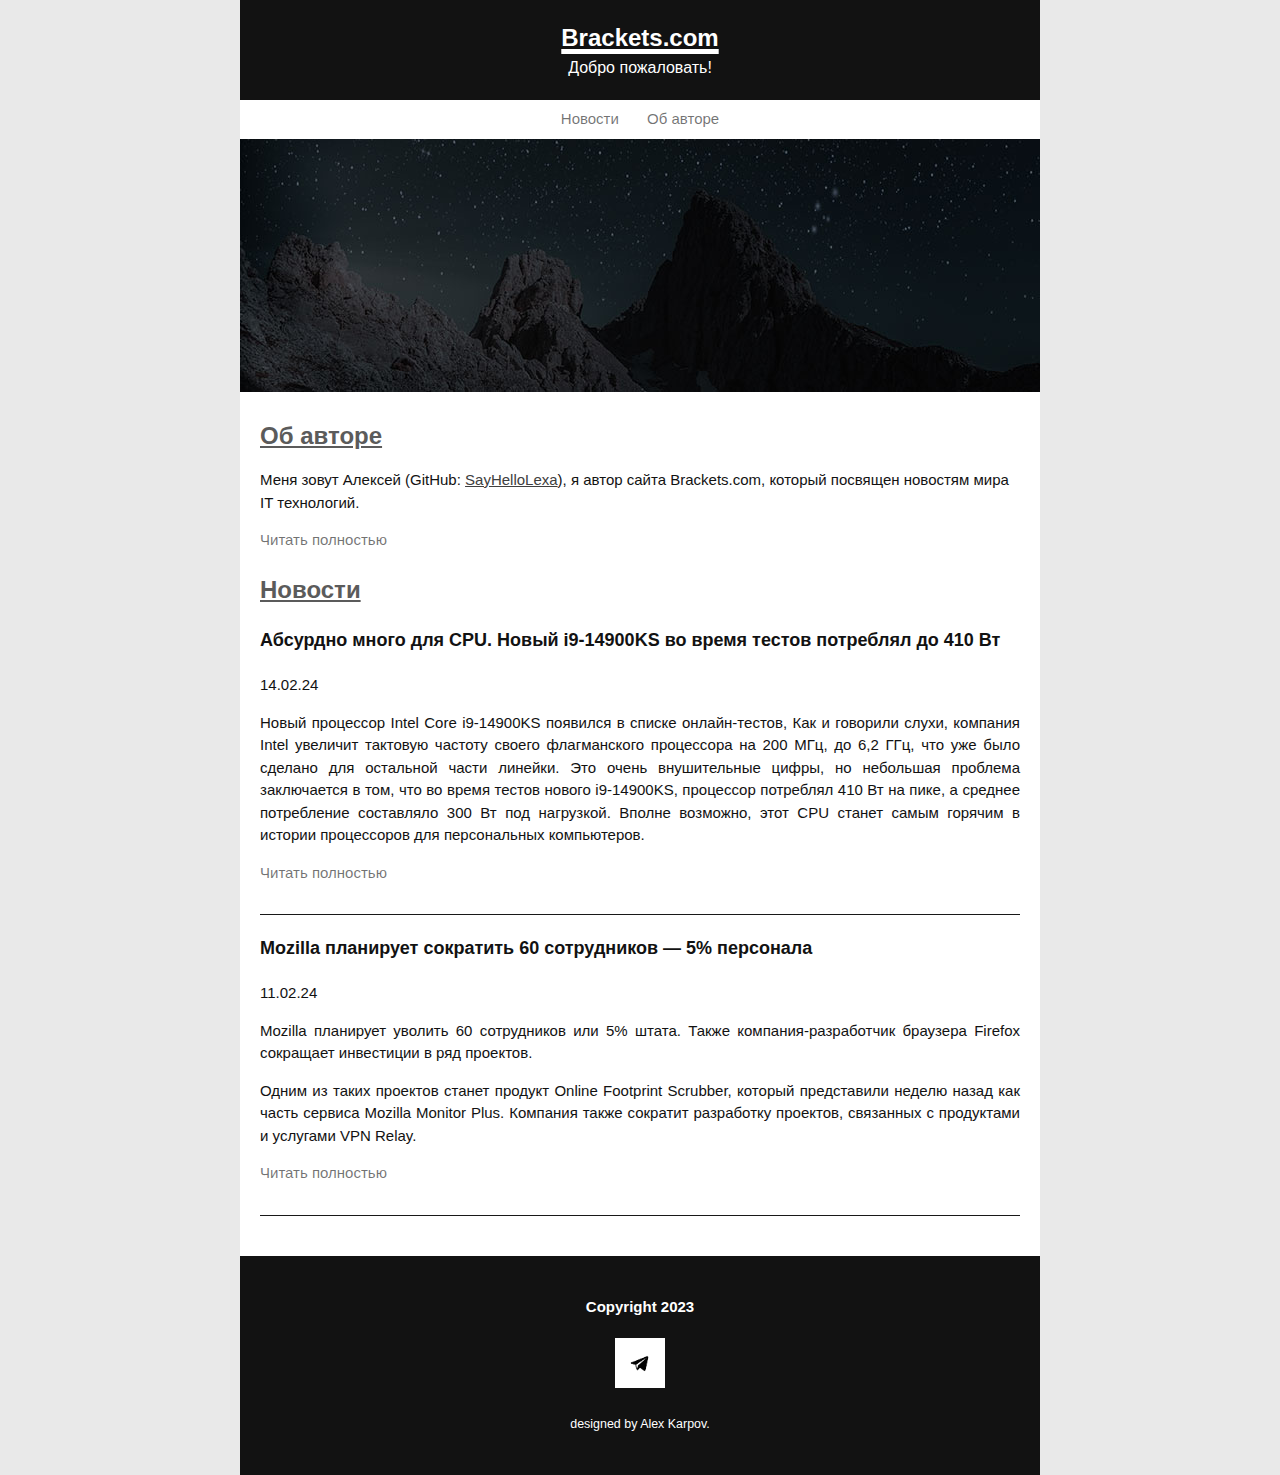
<file: simple-page/index.html>
<!DOCTYPE html>
<html>
  <head>
    <meta charset="UTF-8">
    <link rel="stylesheet" href="style.css">
    <title>Brackets-главная</title>
  </head>
  <body>
    <div class="page">
      <div class="header">
        <h1 class="header-title">Brackets.com</h1>
        <h2 class="header-subtitle">Добро пожаловать!</h2>
      </div>
      <div class="nav">
        <a href="#content-title" class="nav-link">Новости</a>
        <a href="about.html" target="_blank" class="nav-link">Об авторе</a>
      </div>
      <img src="img/intro.jpg" alt="intro">
      <div class="content">
        <h3 class="content-title">Об авторе</h3>
        <div class="content-text">
          <p>
            Меня зовут Алексей (GitHub: <a class="git" href="https://github.com/SayHelloLexa" target="_blank">SayHelloLexa</a>), я автор сайта Brackets.com,
            который посвящен новостям мира IT технологий.
          </p>
          <a href="about.html" target="_blank" class="read-more">Читать полностью</a>
        </div>
        <h3 class="content-title">Новости</h3>
        <div class="article">
          <h4 class="article-title"><a class ="article-title-link" href="news1.html">Абсурдно много для CPU. Новый i9-14900KS во время тестов потреблял до 410 Вт</a></h4>
          <div class="article-date">14.02.24</div>
          <div class="article-text">
            <p>
              Новый процессор Intel Core i9-14900KS появился в списке онлайн-тестов, Как и говорили слухи, 
              компания Intel увеличит тактовую частоту своего флагманского процессора на 200 МГц, до 6,2 ГГц, 
              что уже было сделано для остальной части линейки. Это очень внушительные цифры, 
              но небольшая проблема заключается в том, что во время тестов нового i9-14900KS, процессор потреблял 
              410 Вт на пике, а среднее потребление составляло 300 Вт под нагрузкой.
              Вполне возможно, этот CPU станет самым горячим в истории процессоров для персональных компьютеров.
            </p>
          </div>
          <a href="news1.html" class="read-more-news">Читать полностью</a>
        </div>
        <div class="article">
          <h4 class="article-title"><a class="article-title-link" href="news2.html">Mozilla планирует сократить 60 сотрудников — 5% персонала</a></h4>
          <div class="article-date">11.02.24</div>
          <div class="article-text">
            <p>
              Mozilla планирует уволить 60 сотрудников или 5% штата. Также компания-разработчик браузера Firefox сокращает инвестиции в ряд проектов.
            </p>
            <p>
              Одним из таких проектов станет продукт Online Footprint Scrubber, который представили неделю назад как часть сервиса Mozilla Monitor Plus. Компания 
              также сократит разработку проектов, связанных с продуктами и услугами VPN Relay.
            </p>
          </div>
          <a href="news2.html" class="read-more-news">Читать полностью</a>
        </div>
      </div>
      <div class="footer">
        <h4>Copyright 2023</h4>
        <a href="https://t.me/sayhellolexa" target="_blank" title="Связь с автором"><img class="telegram-logo" src="img/telegram.jpg" alt="telegram"></a>
        <h5 class="designed">designed by Alex Karpov.</h5>
      </div>
    </div>
  </body>
</html>
</file>
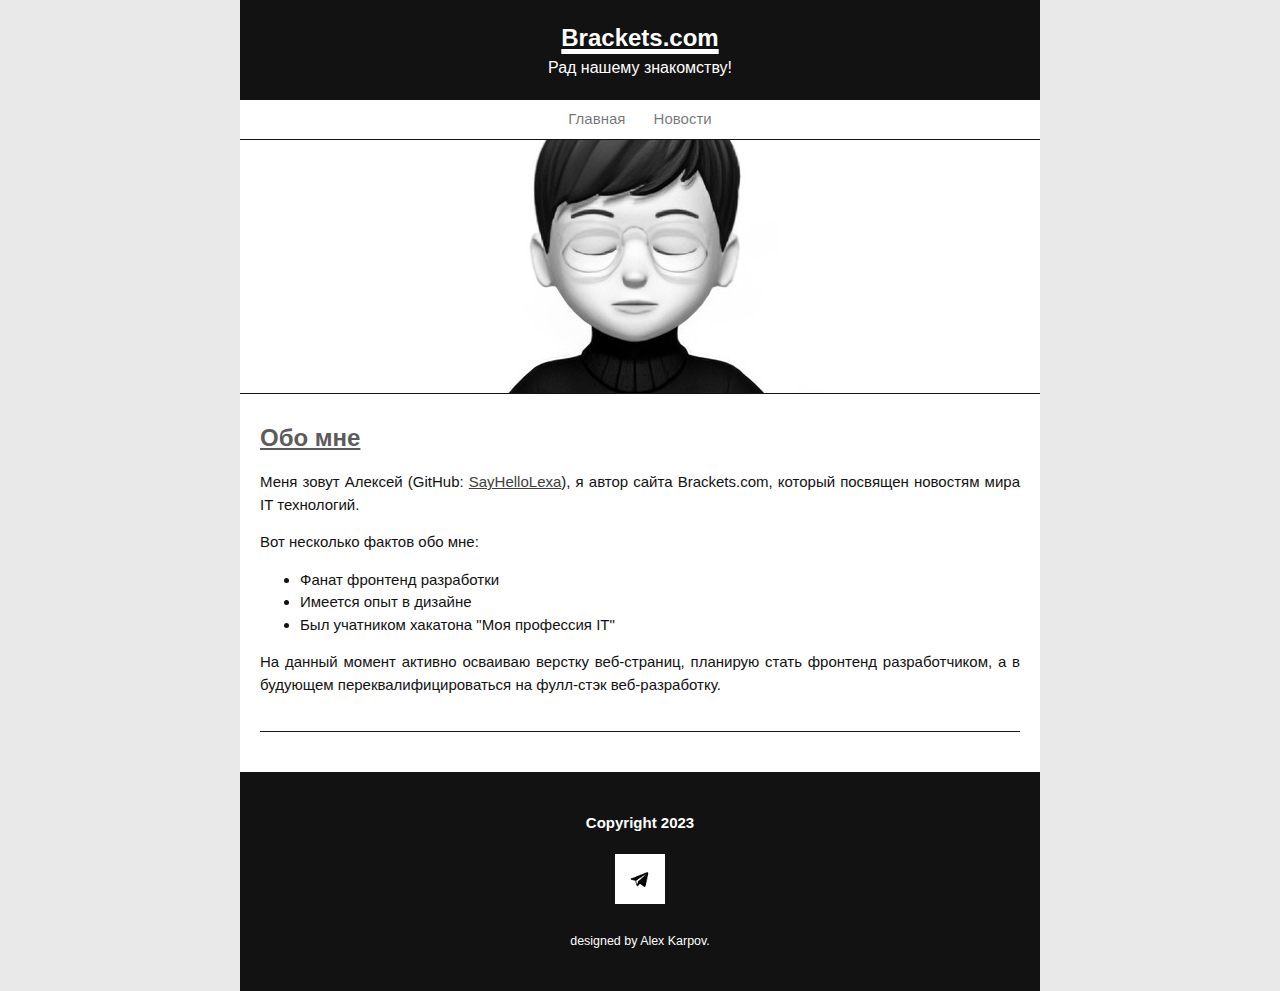
<file: simple-page/about.html>
<!DOCTYPE html>
<html>
  <head>
    <meta charset="UTF-8">
    <link rel="stylesheet" href="style.css">
    <title>Brackets-об авторе</title>
  </head>
  <body>
    <div class="page">
      <div class="header">
        <h1 class="header-title">Brackets.com</h1>
        <h2 class="header-subtitle">Рад нашему знакомству!</h2>
      </div>
      <div class="nav">
        <a href="index.html" class="nav-link">Главная</a>
        <a href="#content-title" target="_blank" class="nav-link">Новости</a>
      </div>
      <img class="author" src="img/alex.jpg" alt="intro">
      <div class="content">
        <h3 class="content-title">Обо мне</h3>
        <div class="article">
        <p>
          Меня зовут Алексей (GitHub: <a class="git" href="https://github.com/SayHelloLexa" target="_blank">SayHelloLexa</a>), я автор сайта Brackets.com,
          который посвящен новостям мира IT технологий. 
        </p>
        <p>
          Вот несколько фактов обо мне:
        </p>
        <ul>
          <li>Фанат фронтенд разработки</li>
          <li>Имеется опыт в дизайне</li>
          <li>Был учатником хакатона "Моя профессия IT"</li>
        </ul>
        <p>
          На данный момент активно осваиваю верстку веб-страниц, планирую стать
          фронтенд разработчиком, а в будующем переквалифицироваться на фулл-стэк 
          веб-разработку.
        </p>
      </div>
      </div>
      <div class="footer">
        <h4>Copyright 2023</h4>
        <a href="https://t.me/sayhellolexa" target="_blank" title="Связь с автором"><img class="telegram-logo" src="img/telegram.jpg" alt="telegram"></a>
        <h5 class="designed">designed by Alex Karpov.</h5>
      </div>
    </div>
  </body>
</html>
</file>
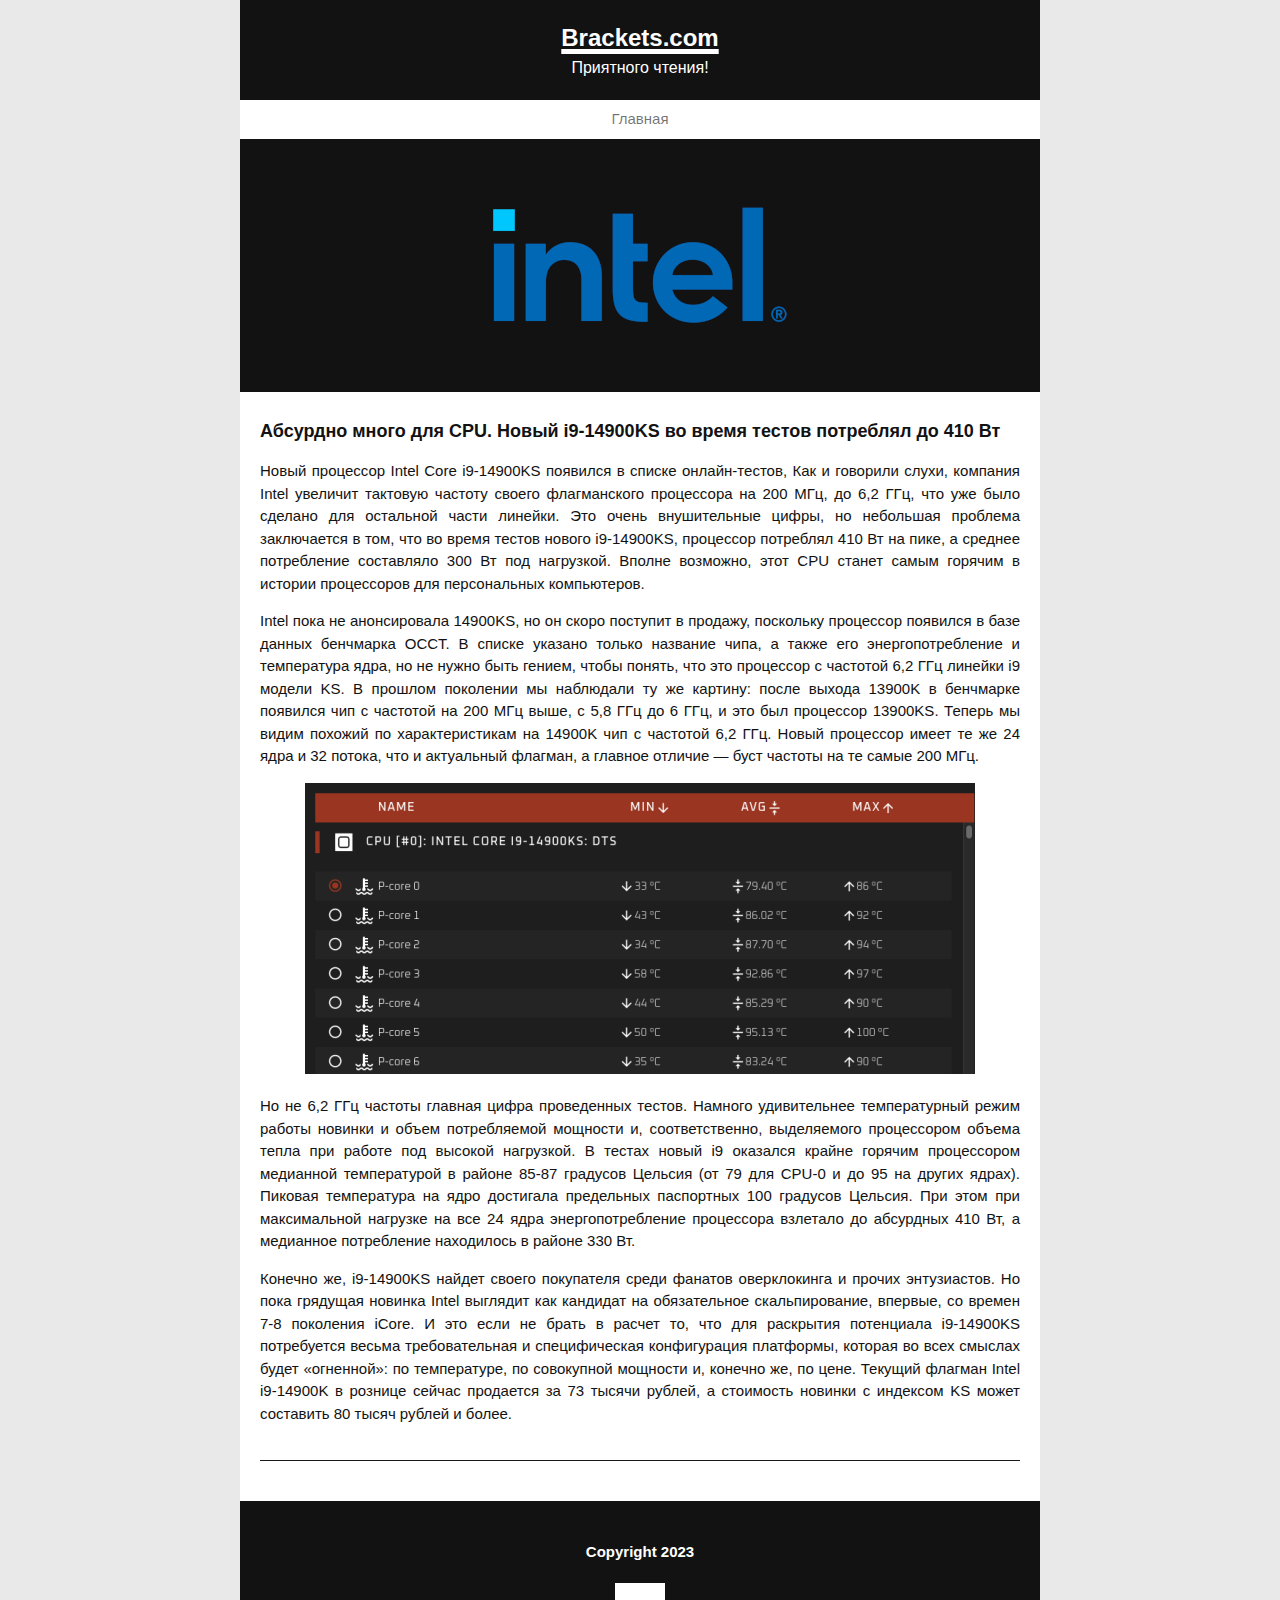
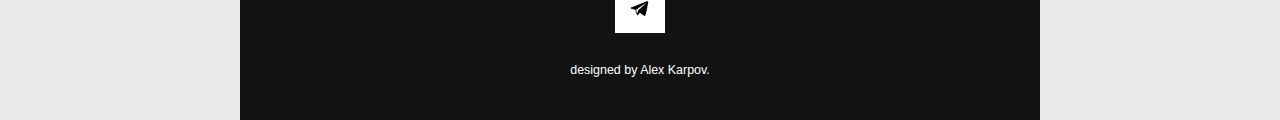
<file: simple-page/news1.html>
<!DOCTYPE html>
<html>
  <head>
    <meta charset="UTF-8">
    <link rel="stylesheet" href="style.css">
    <title>Абсурдно много для CPU</title>
  </head>
  <body>
    <div class="page">
      <div class="header">
        <h1 class="header-title">Brackets.com</h1>
        <h2 class="header-subtitle">Приятного чтения!</h2>
      </div>
      <div class="nav">
        <a href="index.html" class="nav-link">Главная</a>
      </div>
      <img src="img/intel.png" alt="intro">
      <div class="content">
        <h4 class="article-title-link">Абсурдно много для CPU. Новый i9-14900KS во время тестов потреблял до 410 Вт</h4>
        <div class="article">
        <p>
          Новый процессор Intel Core i9-14900KS появился в списке онлайн-тестов, 
          Как и говорили слухи, компания Intel увеличит тактовую частоту своего 
          флагманского процессора на 200 МГц, до 6,2 ГГц, что уже было сделано для 
          остальной части линейки. Это очень внушительные цифры, но небольшая проблема 
          заключается в том, что во время тестов нового i9-14900KS, процессор потреблял 410 Вт на пике, 
          а среднее потребление составляло 300 Вт под нагрузкой. Вполне возможно, этот CPU станет самым 
          горячим в истории процессоров для персональных компьютеров.
        </p>
        <p>
          Intel пока не анонсировала 14900KS, но он скоро поступит в продажу, поскольку процессор появился в 
          базе данных бенчмарка OCCT. В списке указано только название чипа, а также его энергопотребление 
          и температура ядра, но не нужно быть гением, чтобы понять, что это процессор с частотой 6,2 ГГц линейки i9 модели KS. 
          В прошлом поколении мы наблюдали ту же картину: после выхода 13900K в бенчмарке появился чип с частотой на 200 МГц выше, 
          с 5,8 ГГц до 6 ГГц, и это был процессор 13900KS. Теперь мы видим похожий по характеристикам на 14900K чип с частотой 6,2 ГГц. 
          Новый процессор имеет те же 24 ядра и 32 потока, что и актуальный флагман, а главное отличие — буст частоты на те самые 200 МГц.
        </p>
        <p class="intel-tests">
          <img src="img/intel-tests.png" alt="tests">
        </p>
        <p>
          Но не 6,2 ГГц частоты главная цифра проведенных тестов. Намного удивительнее температурный режим работы новинки и объем потребляемой 
          мощности и, соответственно, выделяемого процессором объема тепла при работе под высокой нагрузкой. В тестах новый i9 оказался крайне горячим 
          процессором медианной температурой в районе 85-87 градусов Цельсия (от 79 для CPU-0 и до 95 на других ядрах). Пиковая температура на ядро достигала 
          предельных паспортных 100 градусов Цельсия. При этом при максимальной нагрузке на все 24 ядра энергопотребление процессора взлетало до абсурдных 410 Вт, 
          а медианное потребление находилось в районе 330 Вт.
        </p>
        <p>
          Конечно же, i9-14900KS найдет своего покупателя среди фанатов оверклокинга и прочих энтузиастов. Но пока грядущая новинка Intel выглядит как кандидат на обязательное 
          скальпирование, впервые, со времен 7-8 поколения iCore. И это если не брать в расчет то, что для раскрытия потенциала i9-14900KS потребуется весьма требовательная и специфическая 
          конфигурация платформы, которая во всех смыслах будет «огненной»: по температуре, по совокупной мощности и, конечно же, по цене. Текущий флагман Intel i9-14900K в рознице сейчас продается 
          за 73 тысячи рублей, а стоимость новинки с индексом KS может составить 80 тысяч рублей и более.
        </p>
      </div>
      </div>
      <div class="footer">
        <h4>Copyright 2023</h4>
        <a href="https://t.me/sayhellolexa" target="_blank" title="Связь с автором"><img class="telegram-logo" src="img/telegram.jpg" alt="telegram"></a>
        <h5 class="designed">designed by Alex Karpov.</h5>
      </div>
    </div>
  </body>
</html>
</file>
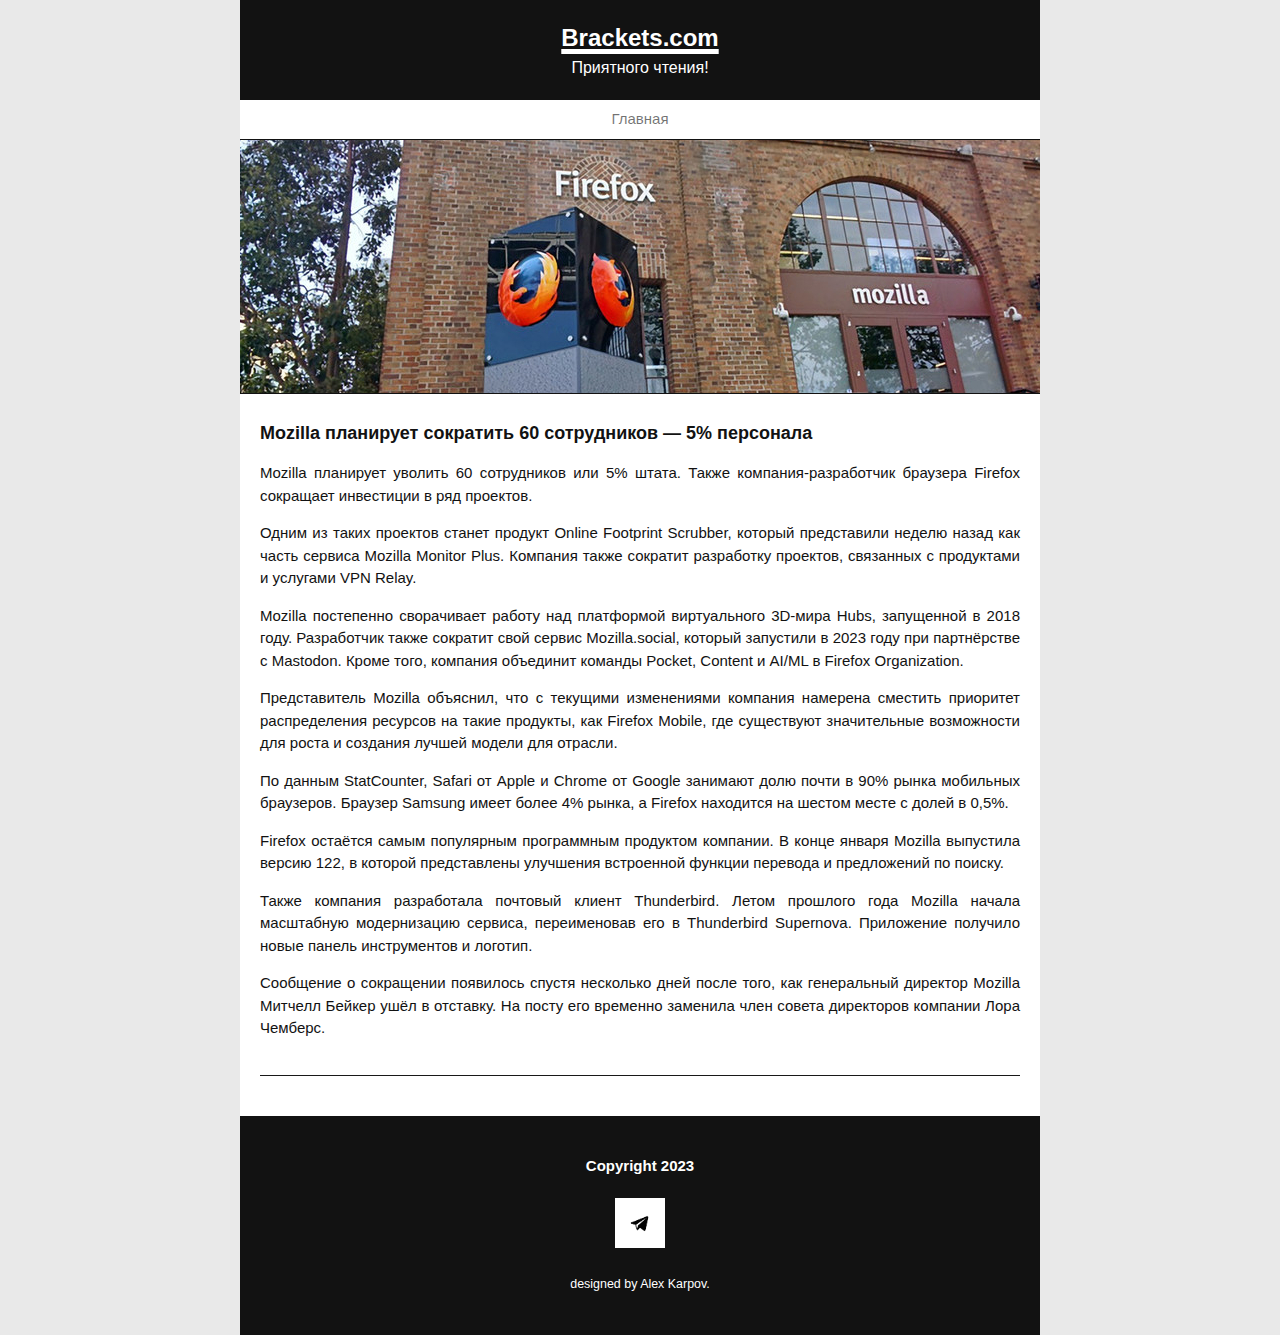
<file: simple-page/news2.html>
<!DOCTYPE html>
<html>
  <head>
    <meta charset="UTF-8">
    <link rel="stylesheet" href="style.css">
    <title>Mozilla</title>
  </head>
  <body>
    <div class="page">
      <div class="header">
        <h1 class="header-title">Brackets.com</h1>
        <h2 class="header-subtitle">Приятного чтения!</h2>
      </div>
      <div class="nav">
        <a href="index.html" class="nav-link">Главная</a>
      </div>
      <img class="author" src="img/mozilla.jpg" alt="intro">
      <div class="content">
        <h4 class="article-title-link">Mozilla планирует сократить 60 сотрудников — 5% персонала</h4>
        <div class="article">
        <p>
          Mozilla планирует уволить 60 сотрудников или 5% штата. Также компания-разработчик браузера Firefox сокращает инвестиции в ряд проектов.
        </p>
        <p>
          Одним из таких проектов станет продукт Online Footprint Scrubber, который представили неделю назад как часть сервиса Mozilla Monitor Plus. 
          Компания также сократит разработку проектов, связанных с продуктами и услугами VPN Relay.
        </p>
        <p>
          Mozilla постепенно сворачивает работу над платформой виртуального 3D-мира Hubs, запущенной в 2018 году. Разработчик также сократит свой 
          сервис Mozilla.social, который запустили в 2023 году при партнёрстве с Mastodon. Кроме того, компания объединит команды Pocket, Content и AI/ML 
          в Firefox Organization.
        </p>
        <p>
          Представитель Mozilla объяснил, что с текущими изменениями компания намерена сместить приоритет распределения ресурсов на такие продукты, как Firefox Mobile, 
          где существуют значительные возможности для роста и создания лучшей модели для отрасли.
        </p>
        <p>
          По данным StatCounter, Safari от Apple и Chrome от Google занимают долю почти в 90% рынка мобильных браузеров. Браузер Samsung имеет более 4% рынка, а Firefox находится 
          на шестом месте с долей в 0,5%.
        </p>
        <p>
          Firefox остаётся самым популярным программным продуктом компании. В конце января Mozilla выпустила версию 122, в которой представлены улучшения встроенной функции перевода 
          и предложений по поиску. 
        </p>
        <p>
          Также компания разработала почтовый клиент Thunderbird. Летом прошлого года Mozilla начала масштабную модернизацию сервиса, переименовав его в Thunderbird Supernova. Приложение 
          получило новые панель инструментов и логотип.
        </p>
        <p>
          Сообщение о сокращении появилось спустя несколько дней после того, как генеральный директор Mozilla Митчелл Бейкер ушёл в отставку.  На посту его временно заменила член совета 
          директоров компании Лора Чемберс.
        </p>
      </div>
      </div>
      <div class="footer">
        <h4>Copyright 2023</h4>
        <a href="https://t.me/sayhellolexa" target="_blank" title="Связь с автором"><img class="telegram-logo" src="img/telegram.jpg" alt="telegram"></a>
        <h5 class="designed">designed by Alex Karpov.</h5>
      </div>
    </div>
  </body>
</html>
</file>
<file: simple-page/style.css>
body{
  margin: 0;
  font-family: Arial, Helvetica, sans-serif;
  font-size: 15px;
  line-height: 1.5;  /* 15*1.5 == 22px*/
  color: #121212;
  background-color: #e2e2e2c0
}
.page{
  width: 800px;
  margin: 0 auto;
  background-color: #fff;
}

/*Header*/
.header{
  padding: 20px;
  background-color: #121212;
}
.header-title{
  margin: 0;
  font-size: 24px;
  color: #fff;
  text-align: center;
  text-decoration: underline 5px;
}
.header-subtitle{
  margin: 0;
  font-size: 16px;
  font-weight: normal;
  color: #fff;
  text-align: center;
}

/*Nav*/
.nav{
  text-align: center;
}
.nav-link{
  display: inline-block;
  padding: 8px 12px;
  text-decoration: none;
  color:#12121298;
  transition: background-color 0.3s, transform 0.2s;
}
.nav-link:hover{
  background-color:#78787869;
  transform: scale(110%);
  transition: background-color 0.4s, transform 0.4s;
}
/* .nav-link:focus{
  outline: 2px solid gray;
} */

/*Content*/
.content{
  padding: 20px;
}
.content-title{
  font-size: 24px;
  margin: 0 0 15px;
  color: #5b5b5b;
  text-decoration: underline;
}
.content-text{
  margin-bottom: 20px;
}
.read-more{
  color:#12121298;
  text-decoration: none;
}
.read-more:hover{
  text-decoration: underline;
}

/*Article*/
.article{
  border-bottom: 1px solid #181818;
  margin-bottom: 20px;
  padding-bottom: 20px;
  text-align: justify;
}
.article-title-link{
  font-size: 18px;
  margin: 0;
  margin-bottom: 5px;
  text-decoration: none;
  color: inherit;
}
.read-more-news{
  display: inline-block;
  margin-bottom: 10px;
  color: #12121298;
  text-decoration: none;
}
.read-more-news:hover{
  text-decoration: underline;
}

/*footer*/
.footer{
  text-align: center;
  color: #fff;
  background-color: #121212;
  padding: 20px;
}
.designed{
  font-weight: normal;
}
.telegram-logo{
  width: 50px;
}

/*About page*/
.author{
  border-top: 1px solid #121212;
  border-bottom: 1px solid #121212;
}
.git{
  color: #404040;
  
}
.git:hover{
  text-decoration-style: wavy;
}

/*News*/
.intel-tests{
  text-align: center;
}
</file>
